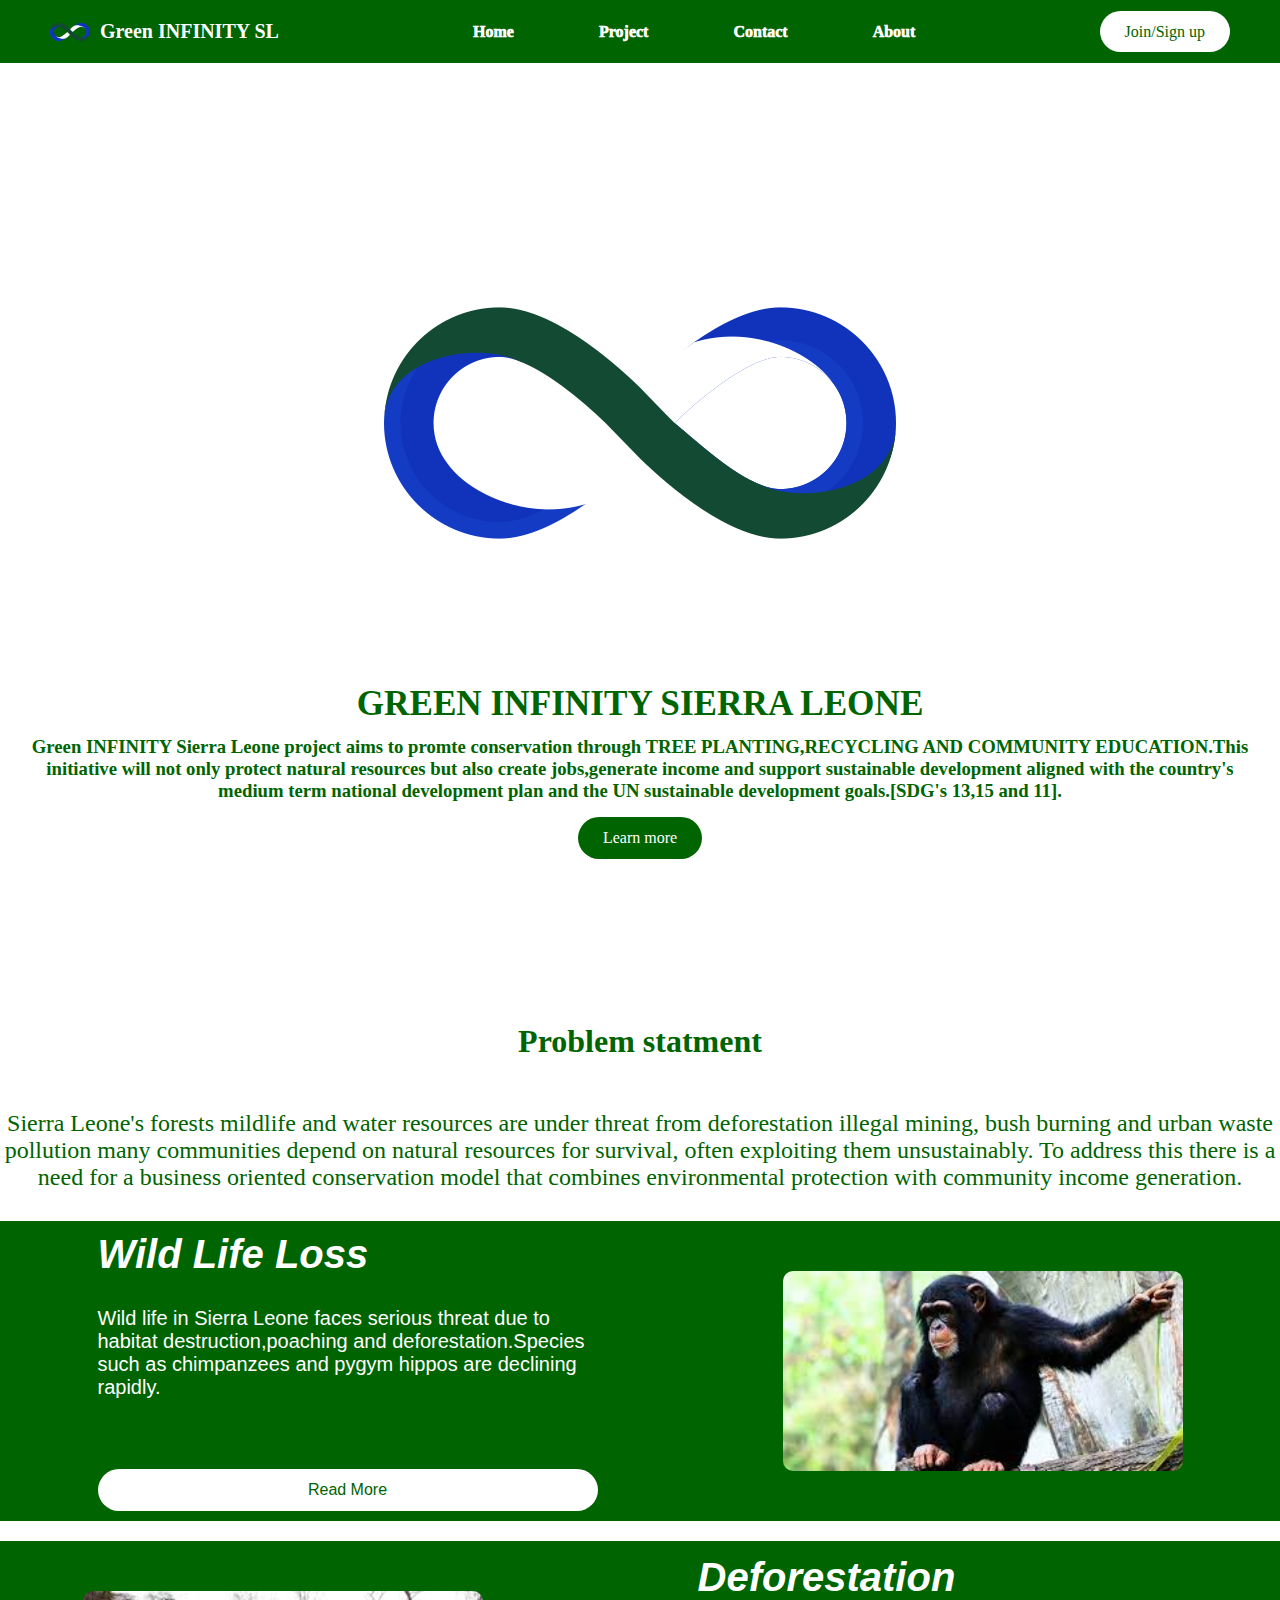
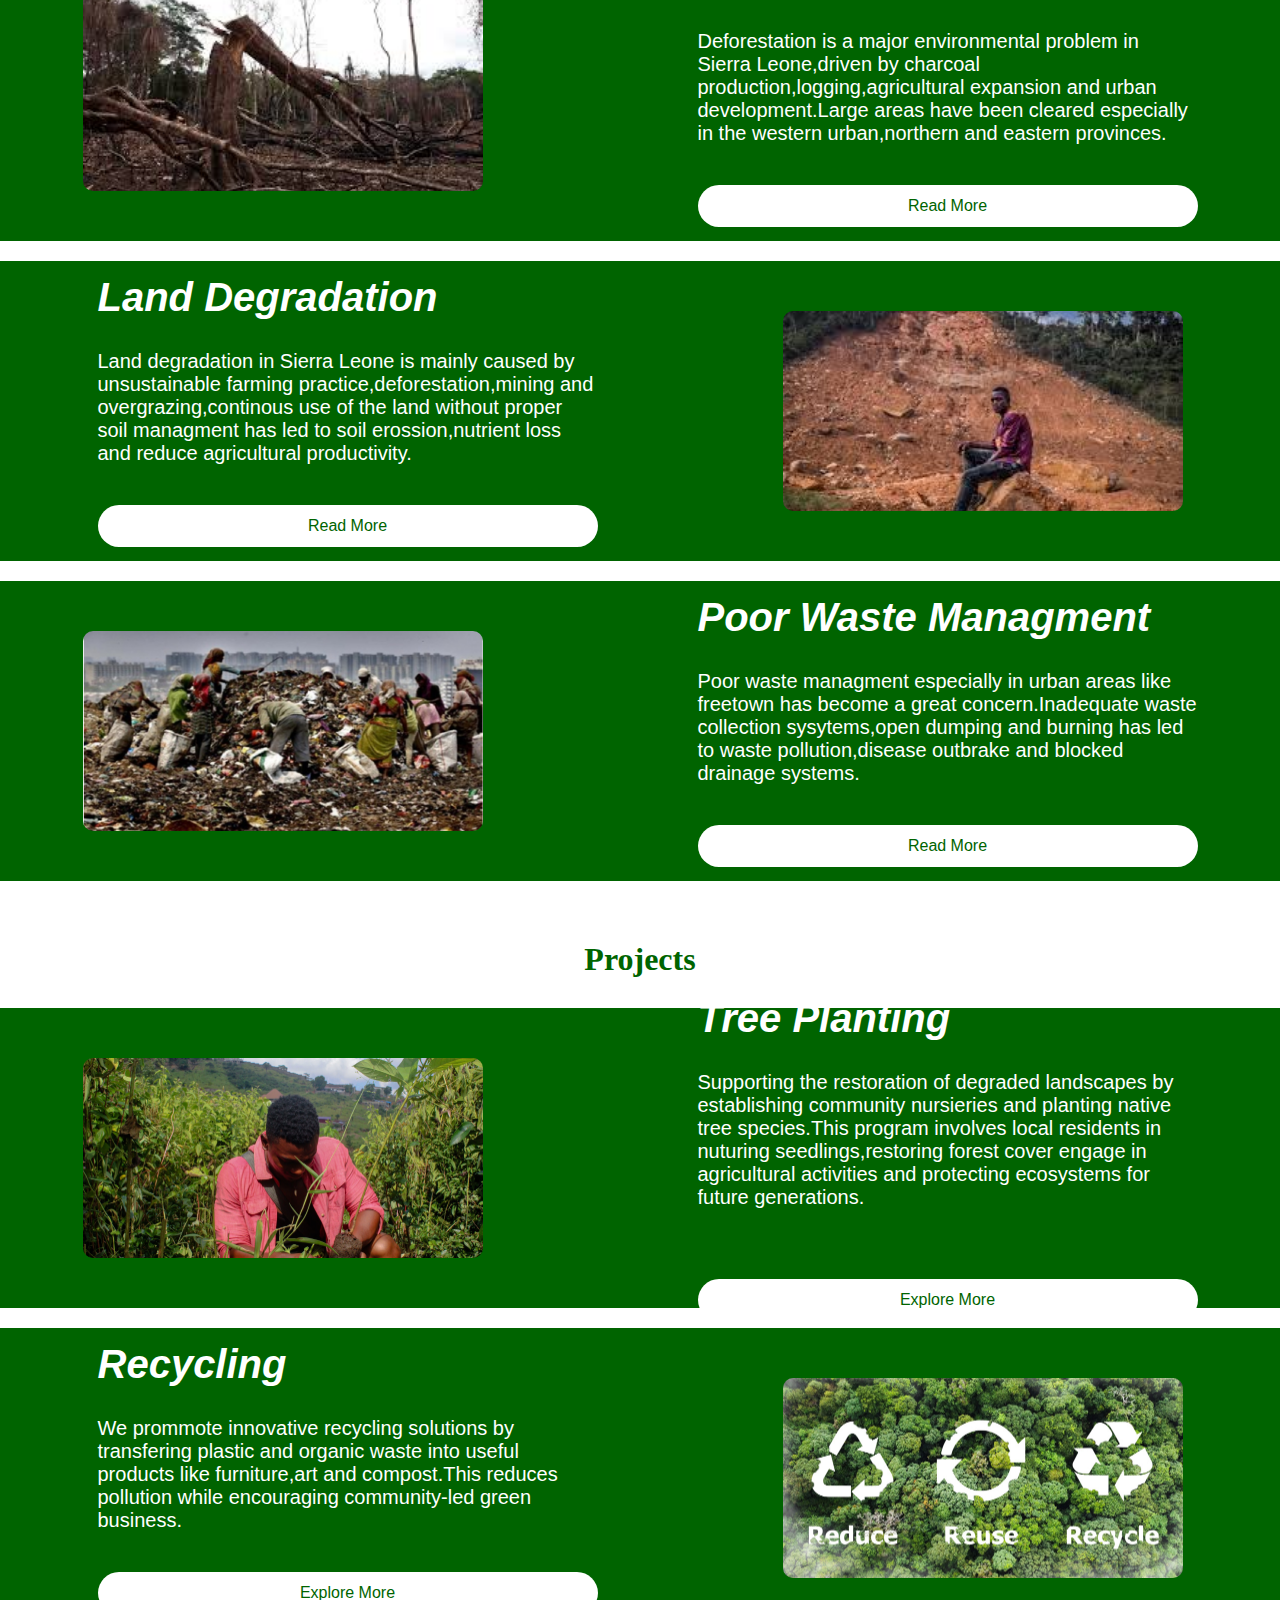
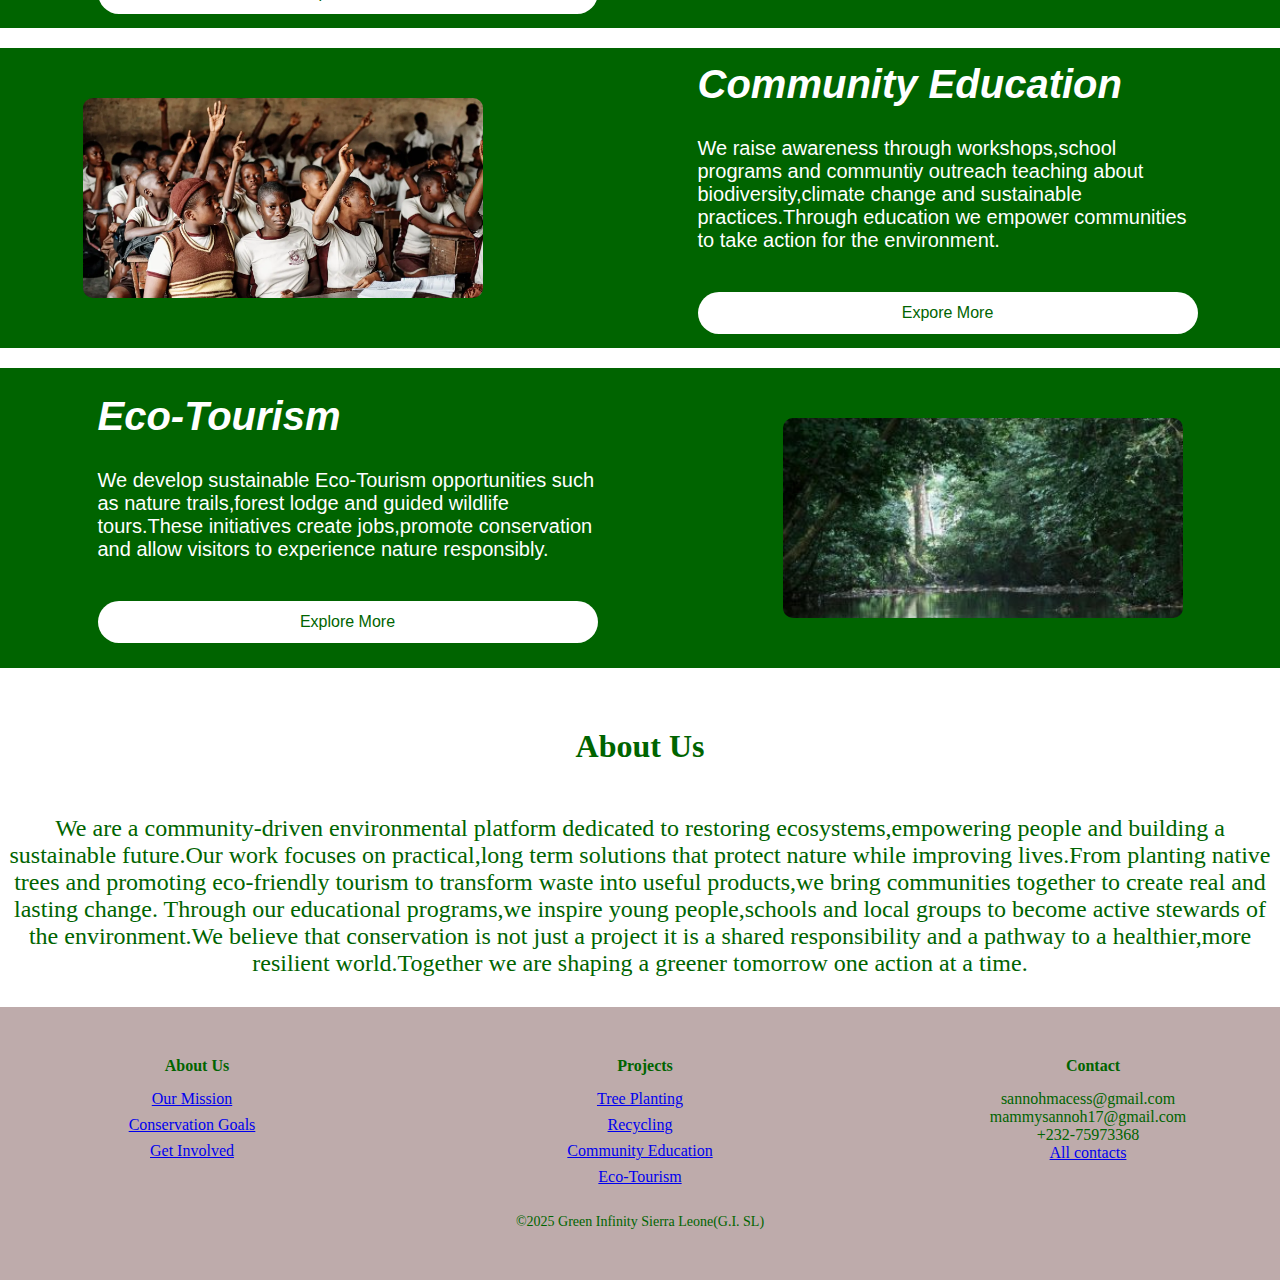
<file: index.html>
<!DOCTYPE html>
<html lang="en">
<head>
    <meta charset="UTF-8">
    <meta name="viewport" content="width=device-width, initial-scale=1.0">
    <title>Document</title>
    <link rel="stylesheet" href="styles.css">
</head>
<body>

<!--NAVBAR-->

           <header class="navbar">
      <div class="logo">
           <img src="infinity (1).png" alt="Green INFINITY SL Logo">
           <h1>Green INFINITY SL</h1>
       </div>

            <nav>
                <ul>
                    <li><a href="h">Home</a></li>
                    <li><a href="#">Project</a></li>
                    <li><a href="#">Contact</a></li>
                    <li><a href="#">About</a></li>
                </ul>
            </nav>

           <div class="buttons">
              <a href="#" class="signup">Join/Sign up</a>
            </div>

 </header>
<body>
    
<section class="hero">
    <div class="hero-content">
        <div class="img_1">
            <img src="infinity (1).png" alt="">
        </div>
        <h1>GREEN INFINITY SIERRA LEONE</h1>
        <h3>Green INFINITY Sierra Leone project aims to promte conservation through TREE PLANTING,RECYCLING AND COMMUNITY EDUCATION.This initiative will not only protect natural resources but also create jobs,generate income and support sustainable development aligned with the country's medium term national development plan and the UN sustainable development goals.[SDG's 13,15 and 11].</h3>
        <div class="hero-buttons">
            <a href="#" class="btn" >Learn more</a>
        </div>
    </div>


   
</section>

<!--thi is my statment section-->

    <div>
        <h1 class="problem"> Problem statment</h1>
        <h2 class="statment">Sierra Leone's forests mildlife and water resources are under threat from deforestation illegal mining, bush burning and urban waste pollution many communities depend on natural resources for survival, often exploiting them unsustainably.
    To address this there is a need for a business oriented conservation model that combines environmental protection with community income generation.
   </h2>
    </div>
   


<div class="main_1">


   <div class="img-1">
    <img src="endangered.png" alt="">
   </div>

   <div class="text_div1">
        <h1>Wild Life Loss</h1>
        <p>
          Wild life in Sierra Leone faces serious threat due to habitat destruction,poaching and deforestation.Species such as chimpanzees and pygym hippos are declining rapidly.</p>
        </p>
        <button>Read More</button>
    </div>
</div>


<div class="main_2">
   
   <div class="img-2">
    <img src="deforest.png" alt="">
   </div>

   <div class="text_div2">
        <h1>Deforestation</h1>
        <p>
          Deforestation is a major environmental problem in Sierra Leone,driven by charcoal production,logging,agricultural expansion and urban development.Large areas have been cleared especially in the western urban,northern and eastern provinces.
        </p>
        <button>Read More</button>
    </div>
</div>

<div class="main_3">

   <div class="img-3">
    <img src="land degrade.png" alt="">
   </div>

   <div class="text_div3">
        <h1>Land Degradation</h1>
        <p>
          Land degradation in Sierra Leone is mainly caused by unsustainable farming practice,deforestation,mining and overgrazing,continous use of the land without proper soil managment has led to soil erossion,nutrient loss and reduce agricultural productivity.
        </p>
        <button>Read More</button>
    </div>
</div>

<div class="main_4">

   <div class="img-4">
    <img src="waste.png" alt="">
   </div>

   <div class="text_div4">
        <h1>Poor Waste Managment</h1>
        <p>
          Poor waste managment especially in urban areas like freetown has become a great concern.Inadequate waste collection sysytems,open dumping and burning has led to waste pollution,disease outbrake and blocked drainage systems.
        </p>
        <button>Read More</button>
    </div>
</div>
      

<!--this is my project section-->

 <div>
        <h1 class="problem"> Projects</h1>
        
    </div>
   


<div class="main_4">


   <div class="img-4">
    <img src="tree planting.jpg" alt="">
   </div>

   <div class="text_div4">
        <h1>Tree Planting</h1>
        <p>Supporting the restoration of degraded landscapes by establishing community nursieries and planting native tree species.This program involves local residents in nuturing seedlings,restoring forest cover engage in agricultural activities and protecting ecosystems for future generations.
        </p>
        </p>
        <button> Explore More</button>
    </div>
</div>


<div class="main_3">
   
   <div class="img-3">
    <img src="recycling.png" alt="">
   </div>

   <div class="text_div3">
        <h1>Recycling</h1>
        <p>
          We prommote innovative recycling solutions by transfering plastic and organic waste into useful products like furniture,art and compost.This reduces pollution while encouraging community-led green business.
        </p>
        <button>Explore More</button>
    </div>
</div>

<div class="main_2">

   <div class="img-2">
    <img src="communtiy education.png" alt="">
   </div>

   <div class="text_div2">
        <h1>Community Education</h1>
        <p>
          We raise awareness through workshops,school programs and communtiy outreach teaching about biodiversity,climate change and sustainable practices.Through education we empower communities to take action for the environment.
        </p>
        <button>Expore More</button>
    </div>
</div>

<div class="main_1" >

   <div class="img-1">
    <img src="gola ecotourism.jpeg" alt="">
   </div>

   <div class="text_div1">
        <h1>Eco-Tourism</h1>
        <P>
         We develop sustainable Eco-Tourism  opportunities such as nature trails,forest lodge and guided wildlife tours.These initiatives create jobs,promote conservation and allow visitors to experience nature responsibly.
        </P>
         
        <button>Explore More</button>
    </div>
</div>

   
 <!--this is my about section-->

 <div>
        <h1 class="problem"> About Us</h1>
        <h2 class="statment">We are a community-driven environmental platform dedicated to restoring ecosystems,empowering people and building a sustainable future.Our work focuses on practical,long term solutions that protect nature while improving lives.From planting native trees and promoting eco-friendly tourism to transform waste into useful products,we bring communities together to create real and lasting change.

            Through our educational programs,we inspire young people,schools and local groups to become active stewards of the environment.We believe that conservation is not just a project it is a shared responsibility and a pathway to a healthier,more resilient world.Together we are shaping a greener tomorrow one action at a time.
   </h2>
    </div>


</div>


<!--this is my footer section-->

<footer class="footer">

    <div class="footer-container">

      <div class="footer-column">
      <h4>About Us</h4>
      <ul>

        <li><a href="#">Our Mission</a></li>
        <li><a href="#">Conservation Goals</a></li>
        <li><a href="#">Get Involved</a></li>
      </ul>
      </div>

      <div class="footer-column">
         <h4>Projects</h4>
           <ul>

           <li><a href="#">Tree Planting</a></li>
          <li><a href="#">Recycling</a></li>
           <li><a href="#">Community Education</a></li>
            <li><a href="#">Eco-Tourism</a></li>
          </ul>
      </div>

       <div class="footer-column">

        <h4>Contact</h4>
        <p>sannohmacess@gmail.com</p>
        <p>mammysannoh17@gmail.com</p>
        <p> +232-75973368</p>
        <a href="#">All contacts</a>
       </div>
       
       <div class="footer-bottom">
        <p>&copy;2025 Green Infinity Sierra Leone(G.I. SL)</p>
       </div>
    </div>
</footer>


</body>
</html>
</file>
<file: styles.css>
body{
    font-family: Cambria, Cochin, Georgia, Times, 'Times New Roman', serif;
    color: darkgreen;
    background-color:white;
    
}

/* navbar */

.navbar {
  display: flex;
  justify-content: space-between;
  align-items: center;
  padding: 10px 50px;
  background-color:  darkgreen;;
  box-shadow: 0 1px 3px rgba(255, 255, 255, 0.1);
  flex-wrap: nowrap;
}

.logo img {
  width: 40px;
  height: auto;
  display: block;
  object-fit: contain;
}

.logo h1 {
  font-size: 20px;
  color: white;;
  margin: 10px;
}

nav ul {
  list-style: none;
  display: flex;
  gap: 25px;
  margin: 0;
  padding: 0;
}

nav a {
  text-decoration: none;
  color:  white;
  font-weight: 1000;
  display: flex;
  align-items: center;
  padding: 30px;
  padding-bottom: 0px;
  padding-top: 0px;
}

nav a:hover {
  color: darkgreen;
}

.signup {
  background: white;
    color: darkgreen;
    border: none;
    padding: 12px 25px;
    font-size: 1rem;
    border-radius: 30px;
    cursor: pointer;
    transition: 0.3s;
    text-decoration: none;
}

.signup:hover {
  background: #103123;
}
.logo {
  display: flex;
}

/* hero section*/

*{
margin: 0;
    padding: 0;
    box-sizing: border-box;
}
  margin: 0;
  padding: 0;
  box-sizing: border-box;  

    


.body{
    font-family: Cambria, Cochin, Georgia, Times, 'Times New Roman', serif;
    color: darkgreen;
}

.hero{
    position: relative;
    height: 100vh;
    display: flex;
    align-items: center;
    justify-content: center;
    text-align: center;
    padding: 0 20px;
    background-image: url"((img/green glob.jpg))";
}

/*dark overlay for readability*/

.hero::before{
    content: "";
    position: absolute;
    top: 0;
    left: 0;
    right: 0;
    background: rgb(0,0,0,55);
    z-index: 1;
}

.hero content{
     position: relative;
     z-index: 2;
     max-width: 800px; 
}

.hero h1{
    font-size: 3rem;
    font-weight: 700;
    line-height: 1.2;
    margin-bottom: 10px;
    margin-bottom: 10px;
}

.hero p{
    font-size: 1rem;
    color:darkgreen;
    margin-bottom: 30px;
}

.hero-buttons{
    display: flex;
    justify-content: center;
    gap: 15px;
    flex-wrap: wrap;
}
 
.btn{
    background: darkgreen;
    color: white;
    border: none;
    padding: 12px 25px;
    font-size: 1rem;
    border-radius: 30px;
    cursor: pointer;
    transition: 0.3s;
    text-decoration: none;
    margin-top: 15px;
}

.btn:hover{
    background: #103123;
}

.btn-outline{
    background: transparent;
    border: 2px solid green;
}

.btn-outline:hover{
    background: #103123;
    color: darkgreen;
}

.nav-links{
    gap: 20px;
}

.hero h1{
    font-size: 2.2rem;
}

/*statment section and project section*/

.problem{
  color: darkgreen;
  text-align: center;
  font-weight: bold;
  margin-top: 60px;
  margin-bottom: 30px;
}
 
.statment{
  color: darkgreen;
  text-align: center;
  margin-top: 50px;
  margin-bottom: 30px;
  font-weight: lighter;
}
 



.main_1 {
  width: 100%;
  height: 300px;
  display: flex;
  gap: 50px;
  margin-top: 20px;
  justify-content: space-around;
  background-color: darkgreen;
}

.img-1 img {
  width: 400px;
  height: 200px;
  border-radius: 10px;
  object-fit: cover;
  margin-top: 50px;
  justify-content: center;
  position: relative;
  left:700px;/*move to the left*/
}
.text_div1 {
  width: 500px;
  display: flex;
  flex-direction: column;
  gap: 30px;
  justify-content: center;
  position: relative;
  right:600px;/*move to the right*/
}

.text_div1 h1 {
  font-size: 40px;
  font-weight: bold;
  font-style: italic;
  font-family: "Gill Sans", "Gill Sans MT", Calibri, "Trebuchet MS", sans-serif;
  text-transform: capitalize;
  color: white;
}

.text_div1 p {
  font-size: 20px;
  font-weight: 400;
  font-family: "Gill Sans", "Gill Sans MT", Calibri, "Trebuchet MS", sans-serif;
  color:white;
}

.text_div1 button {
  background: white;
    color: darkgreen;
    border: none;
    padding: 12px 25px;
    font-size: 1rem;
    border-radius: 30px;
    cursor: pointer;
    transition: 0.3s;
    text-decoration: none;
    margin-top: 10px;
}

.text_div1 button:hover {
  background: #103123;
}
  




.main_2 {
  width: 100%;
  height: 300px;
  display: flex;
  gap: 50px;
  margin-top: 20px;
  justify-content: space-around;
  background-color: darkgreen;
}

.img-2 img {
  width: 400px;
  height: 200px;
  border-radius: 10px;
  object-fit: cover;
  margin-top: 50px;
  justify-content: center;
  
}
.text_div2 {
  width: 500px;
  display: flex;
  flex-direction: column;
  gap: 30px;
  justify-content: center;
}

.text_div2 h1 {
  font-size: 40px;
  font-weight: bold;
  font-style: italic;
  font-family: "Gill Sans", "Gill Sans MT", Calibri, "Trebuchet MS", sans-serif;
  text-transform: capitalize;
  color: white;
}

.text_div2 p {
  font-size: 20px;
  font-weight: 400;
  font-family: "Gill Sans", "Gill Sans MT", Calibri, "Trebuchet MS", sans-serif;
  color:white;
}

.text_div2 button {
  background: white;
    color: darkgreen;
    border: none;
    padding: 12px 25px;
    font-size: 1rem;
    border-radius: 30px;
    cursor: pointer;
    transition: 0.3s;
    text-decoration: none;
    margin-top: 10px;
}

.text_div2 button:hover {
  background: #103123;
}
  





.main_3 {
  width: 100%;
  height: 300px;
  display: flex;
  gap: 50px;
  margin-top: 20px;
  justify-content: space-around;
  background-color: darkgreen;
}

.img-3 img {
  width: 400px;
  height: 200px;
  border-radius: 10px;
  object-fit: cover;
  margin-top: 50px;
  justify-content: center;
  position: relative;
  left: 700px;/*move to the left*/
}
 

.text_div3 {
  width: 500px;
  display: flex;
  flex-direction: column;
  gap: 30px;
  justify-content: center;
  position: relative;
  right: 600px;/*move to the right*/
}

.text_div3 h1 {
  font-size: 40px;
  font-weight: bold;
  font-style: italic;
  font-family: "Gill Sans", "Gill Sans MT", Calibri, "Trebuchet MS", sans-serif;
  text-transform: capitalize;
  color: white;
}

.text_div3 p {
  font-size: 20px;
  font-weight: 400;
  font-family: "Gill Sans", "Gill Sans MT", Calibri, "Trebuchet MS", sans-serif;
  color:white;
}

.text_div3 button {
  background: white;
    color: darkgreen;
    border: none;
    padding: 12px 25px;
    font-size: 1rem;
    border-radius: 30px;
    cursor: pointer;
    transition: 0.3s;
    text-decoration: none;
    margin-top: 10px;
}

.text_div3 button:hover {
  background: #103123;
}
  






.main_4 {
  width: 100%;
  height: 300px;
  display: flex;
  gap: 50px;
  margin-top: 20px;
  justify-content: space-around;
  background-color: darkgreen;
}

.img-4 img {
  width: 400px;
  height: 200px;
  border-radius: 10px;
  object-fit: cover;
  margin-top: 50px;
  justify-content: center;
}

.text_div4 {
  width: 500px;
  display: flex;
  flex-direction: column;
  gap: 30px;
  justify-content: center;
}

.text_div4 h1 {
  font-size: 40px;
  font-weight: bold;
  font-style: italic;
  font-family: "Gill Sans", "Gill Sans MT", Calibri, "Trebuchet MS", sans-serif;
  text-transform: capitalize;
  color: white;
}

.text_div4 p {
  font-size: 20px;
  font-weight: 400;
  font-family: "Gill Sans", "Gill Sans MT", Calibri, "Trebuchet MS", sans-serif;
  color:white;
}

.text_div4 button {
  background: white;
    color: darkgreen;
    border: none;
    padding: 12px 25px;
    font-size: 1rem;
    border-radius: 30px;
    cursor: pointer;
    transition: 0.3s;
    text-decoration: none;
    margin-top: 10px;
}

.text_div4 button:hover {
  background: #103123;
}
  


/*this is my footer section*/

.footer{
  padding: 50px 0;
  background-color: rgb(190, 171, 171);
}

.footer-container{
  display: flex;
  justify-content: space-between;
  max-width: auto;
  flex-wrap: wrap;
  text-align: center;
}

.footer-column{
  width: 30%;
  min-width: 250px;
  margin-left;5px:
}

.footer-column h4{
  font-size: 16px;
  margin-bottom: 15px;
  font-weight: bold;margin-left: 5px;
  color: darkgreen;
  margin-left: 10px;
}

.footer-column ul{
  list-style: none;
  padding: 0;
  color: black;
}

.footer-column ul li{
  margin-bottom: 8px;
}

.footer-column a:hover{
  opacity: 1;
  color: #103123;
}

.footer-bottom{
  text-align: right;
  margin-top: 20px;
  max-width: 1100px;
  margin-left: auto;
  margin-right: auto;
  
}

.footer-bottom p{
  opacity: 1;
  font-size: 14px;
  color: darkgreen;

}
</file>
